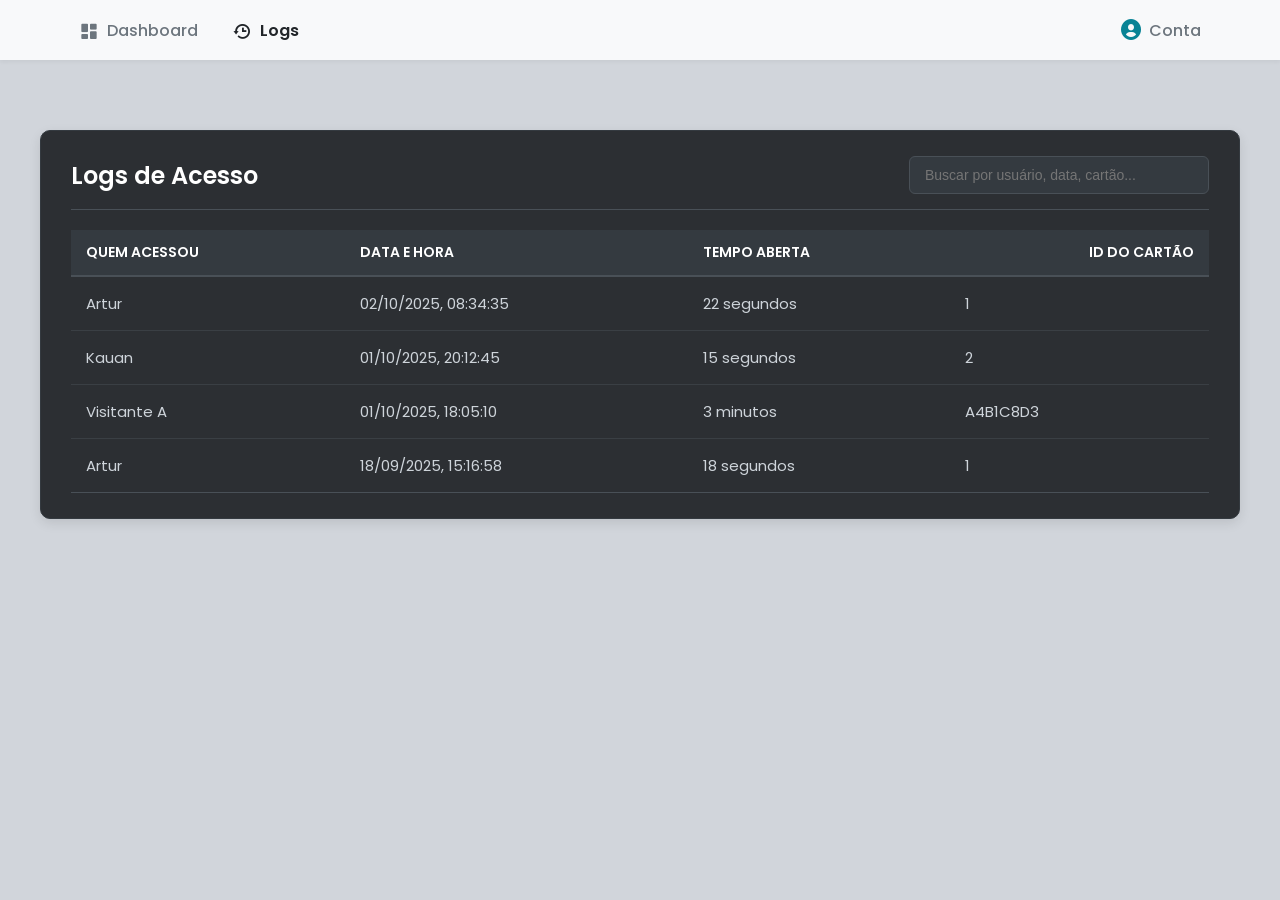
<file: html/logs.html>
<!DOCTYPE html>
<html lang="pt-br">
<head>
    <meta charset="UTF-8">
    <meta name="viewport" content="width=device-width, initial-scale=1.0">
    <title>Logs de Acesso - AcessHub</title>
    
    <link rel="stylesheet" href="../css/dashboard.css">
    <link rel="stylesheet" href="../css/logs.css">

    <link rel="preconnect" href="https://fonts.googleapis.com">
    <link rel="preconnect" href="https://fonts.gstatic.com" crossorigin>
    <link href="https://fonts.googleapis.com/css2?family=Poppins:wght@400;500;600&display=swap" rel="stylesheet">
    <link href='https://unpkg.com/boxicons@2.1.4/css/boxicons.min.css' rel='stylesheet'>
</head>
<body>
    <header>
        <nav class="main-nav">
            <div class="nav-left">
                <a href="dashboard.html"><i class='bx bxs-dashboard'></i>Dashboard</a>
                <a href="logs.html" class="active"><i class='bx bx-history'></i>Logs</a>
            </div>
            <div class="nav-right">
                <a href="conta.html" id="user-account-link">
                    <i class='bx bxs-user-circle profile-icon'></i>
                    <span id="nav-username">Conta</span> 
                    </a>
                </div>
        </nav>
    </header>

    <main class="main-content">
        <section class="log-card">
            <div class="log-header">
                <h2>Logs de Acesso</h2>
                <div class="log-filters">
                    <input type="search" id="search-input" placeholder="Buscar por usuário, data, cartão...">
                </div>
            </div>
            <table class="log-table">
                <thead>
                    <tr>
                        <th>Quem Acessou</th>
                        <th>Data e Hora</th>
                        <th>Tempo Aberta</th>
                        <th>ID do Cartão</th>
                    </tr>
                </thead>
                <tbody id="logs-list">
                    <tr>
                        <td>Artur</td>
                        <td>02/10/2025, 08:34:35</td>
                        <td>22 segundos</td>
                        <td>1</td>
                    </tr>
                    <tr>
                        <td>Kauan</td>
                        <td>01/10/2025, 20:12:45</td>
                        <td>15 segundos</td>
                        <td>2</td>
                    </tr>
                    <tr>
                        <td>Visitante A</td>
                        <td>01/10/2025, 18:05:10</td>
                        <td>3 minutos</td>
                        <td>A4B1C8D3</td>
                    </tr>
                     <tr>
                        <td>Artur</td>
                        <td>18/09/2025, 15:16:58</td>
                        <td>18 segundos</td>
                        <td>1</td>
                    </tr>
                </tbody>
            </table>
        </section>
    </main>

    </body>
</html>
</file>
<file: css/dashboard.css>
/* Estilos Gerais */
* {
    margin: 0;
    padding: 0;
    box-sizing: border-box;
}

body {
    font-family: 'Poppins', sans-serif;
    background-color: #d1d5db;
    color: #333;
}

.page-container {
    display: flex;
    flex-direction: column;
    min-height: 100vh;
}

/* Header e Navegação */
header {
    background-color: #f8f9fa;
    padding: 0 5%;
    box-shadow: 0 2px 4px rgba(0, 0, 0, 0.05);
    width: 100%;
}

.main-nav {
    display: flex;
    justify-content: space-between;
    align-items: center;
    height: 60px;
}

.main-nav a {
    text-decoration: none;
    color: #6C757D;
    padding: 10px 15px;
    font-weight: 500;
    font-size: 16px;
    border-radius: 6px;
    transition: background-color 0.3s ease;
}

.main-nav a:hover {
    background-color: #e9ecef;
}

.main-nav a.active {
    color: #212529;
    font-weight: 600;
}

.nav-left .bx {
    font-size: 20px;
    margin-right: 8px;
    vertical-align: middle;
}

.nav-right a {
    display: flex;
    align-items: center;
    gap: 6px;
}

.nav-right .profile-icon {
    font-size: 24px;
    color: #088395;
}

/* Container Principal e Banner de Status */
.content-wrapper {
    padding: 30px 5%;
}

.status-banner {
    display: flex;
    flex-wrap: wrap;
    justify-content: space-between;
    align-items: center;
    background: linear-gradient(90deg, #0A4D68, #088395);
    color: #ffffff;
    padding: 20px 30px;
    gap: 15px;
    border-radius: 12px;
    box-shadow: 0 8px 20px rgba(10, 77, 104, 0.2);
    padding-left: 20px;
}

.banner-left,
.banner-right,
.door-info,
.user-info {
    display: flex;
    align-items: center;
    gap: 20px;
}

.logo-container {
    width: 60px;
    height: 60px;
    background-color: #ffffff;
    border-radius: 50%;
    display: flex;
    justify-content: center;
    align-items: center;
    overflow: hidden;
    box-shadow: 0 2px 4px rgba(0, 0, 0, 0.1);
    flex-shrink: 0;
}

.acesshub-logo {
    max-width: 180%;
    max-height: 180%;
    height: auto;
    display: block;
    object-fit: contain;
}

.profile-initial {
    width: 50px;
    height: 50px;
    border-radius: 50%;
    background-color: #0A4D68;
    color: #ffffff;
    display: flex;
    justify-content: center;
    align-items: center;
    font-size: 24px;
    font-weight: 600;
    border: 2px solid rgba(255, 255, 255, 0.8);
}

/* Seção de Status da Porta */
.lock-status-info {
    font-size: 18px;
    font-weight: 500;
    color: #ffffff;
    display: flex;
    flex-direction: column;
    align-items: flex-start;
    gap: 15px;
}

.status-text {
    font-weight: 600;
    padding: 0;
    border-radius: 0;
    transition: color 0.3s ease;
}

.status-open {
    color: #4CAF50;
    background-color: transparent;
}

.status-closed {
    color: #F44336;
    background-color: transparent;
}

.btn-lock-toggle {
    background-color: #088395;
    color: white;
    padding: 10px 20px;
    border: none;
    border-radius: 8px;
    font-size: 1rem;
    font-weight: 500;
    cursor: pointer;
    transition: background-color 0.3s ease, transform 0.2s ease;
}

.btn-lock-toggle:hover {
    background-color: #0A4D68;
    transform: translateY(-2px);
}

/* Seção de Cartões Cadastrados */
.log-header {
    display: flex;
    flex-wrap: wrap;
    gap: 10px;
    justify-content: space-between;
    align-items: center;
    margin-bottom: 15px;
    border-bottom: 1px solid #495057;
    padding-bottom: 8px;
}

.log-card {
    flex-wrap: wrap;
    background-color: #212529;
    margin-top: 30px;
    padding: 20px;
    border-radius: 12px;
    box-shadow: 0 8px 20px rgba(0, 0, 0, 0.1);
    max-height: 400px;
    overflow-y: auto;
}

.log-card::-webkit-scrollbar {
    width: 8px;
}

.log-card::-webkit-scrollbar-track {
    background: #212529;
    border-radius: 10px;
}

.log-card::-webkit-scrollbar-thumb {
    background-color: #6C757D;
    border-radius: 10px;
    border: 2px solid #212529;
}

.log-card h2 {
    font-size: 1.6rem;
    font-weight: 600;
    color: #f8f9fa;
    margin-bottom: 0;
    padding-bottom: 0;
    border-bottom: none;
}

.log-table {
    width: 100%;
    border-collapse: collapse;
    color: #f8f9fa;
}

.log-table thead {
    background-color: #343a40;
    position: sticky;
    top: 0;
    z-index: 1;
}

.log-table th,
.log-table td {
    padding: 12px 10px;
    text-align: left;
}

.log-table th {
    font-weight: 600;
    font-size: 0.95rem;
}

.log-table tbody tr {
    border-bottom: 1px solid #495057;
    transition: background-color 0.2s ease;
}

.log-table tbody tr:hover {
    background-color: rgba(255, 255, 255, 0.05);
}

.status-liberado {
    color: #28a745;
    font-weight: 600;
}

.status-bloqueado {
    color: #dc3545;
    font-weight: 600;
}

.btn-add-card {
    background-color: #088395;
    color: white;
    padding: 8px 16px;
    border: none;
    border-radius: 6px;
    font-size: 0.9rem;
    font-weight: 500;
    cursor: pointer;
    transition: background-color 0.3s ease, transform 0.2s ease;
}

.btn-add-card:hover {
    background-color: #0A4D68;
    transform: translateY(-1px);
}

/* Estilos de Conta e Cadastro */
.account-card {
    background-color: #212529;
    color: #f8f9fa;
    border-radius: 12px;
    padding: 30px;
    box-shadow: 0 8px 20px rgba(0, 0, 0, 0.1);
    max-width: 600px;
    margin: 0 auto;
}

.account-card h2 {
    font-size: 1.8rem;
    font-weight: 600;
    margin-bottom: 1.5rem;
    border-bottom: 1px solid #495057;
    padding-bottom: 1rem;
}

.user-details {
    margin-bottom: 2rem;
    display: flex;
    flex-direction: column;
    gap: 0.8rem;
}

.detail-item {
    display: flex;
    justify-content: space-between;
    align-items: center;
    font-size: 1rem;
}

.detail-item strong {
    color: #adb5bd;
    font-weight: 500;
}

.detail-item span {
    font-weight: 600;
}

.account-form h3 {
    font-size: 1.4rem;
    font-weight: 600;
    margin-top: 2rem;
    margin-bottom: 1.5rem;
}

.form-group {
    margin-bottom: 1.2rem;
}

.form-group label {
    display: block;
    font-weight: 500;
    color: #adb5bd;
    margin-bottom: 0.5rem;
}

.form-group input {
    width: 100%;
    padding: 0.8rem 1rem;
    background-color: #343a40;
    border: 1px solid #495057;
    color: #f8f9fa;
    border-radius: 8px;
    font-size: 1rem;
    font-family: 'Poppins', sans-serif;
    transition: border-color 0.3s, box-shadow 0.3s;
}

.form-group input::placeholder {
    color: #6C757D;
}

.form-group input:focus {
    outline: none;
    border-color: #088395;
    box-shadow: 0 0 0 3px rgba(8, 131, 149, 0.25);
}

.form-actions {
    margin-top: 2.5rem;
    display: flex;
    justify-content: space-between;
    align-items: center;
    gap: 1rem;
    flex-wrap: wrap;
}

.btn {
    padding: 0.8rem 1.5rem;
    border: none;
    border-radius: 8px;
    font-size: 1rem;
    font-weight: 500;
    font-family: 'Poppins', sans-serif;
    cursor: pointer;
    transition: all 0.3s ease;
}

.btn:hover {
    transform: translateY(-2px);
}

.btn-primary {
    background-color: #088395;
    color: white;
}

.btn-primary:hover {
    background-color: #0A4D68;
}

.btn-logout {
    background-color: transparent;
    color: #dc3545;
    border: 1px solid #dc3545;
}

.btn-logout:hover {
    background-color: #dc3545;
    color: white;
}

.modal-overlay {
    position: fixed;
    top: 0;
    left: 0;
    width: 100%;
    height: 100%;
    background-color: rgba(0, 0, 0, 0.6);
    display: none;
    justify-content: center;
    align-items: center;
    z-index: 1000;
}

.modal-overlay.active {
    display: flex;
}

.modal-content {
    background-color: #212529;
    color: #f8f9fa;
    padding: 30px;
    border-radius: 12px;
    box-shadow: 0 10px 30px rgba(0, 0, 0, 0.2);
    width: 100%;
    max-width: 400px;
    text-align: center;
    transform: scale(0.95);
    opacity: 0;
    transition: transform 0.3s ease, opacity 0.3s ease;
}

.modal-overlay.active .modal-content {
    transform: scale(1);
    opacity: 1;
}

.modal-content h2 {
    font-size: 1.6rem;
    margin-top: 0;
    margin-bottom: 1rem;
}

.modal-content p {
    color: #adb5bd;
    margin-bottom: 2rem;
    font-size: 1rem;
}

.modal-actions {
    display: flex;
    justify-content: center;
    gap: 1rem;
}

.btn-secondary {
    background-color: #495057;
    color: #f8f9fa;
}

.btn-secondary:hover {
    background-color: #6C757D;
}

.btn-logout-confirm {
    background-color: #dc3545;
    color: white;
}

.btn-logout-confirm:hover {
    background-color: #c82333;
}

.door-text strong,
.user-text strong {
    display: block;
    font-size: 18px;
    font-weight: 600;
}

.door-text span,
.user-text span {
    font-size: 14px;
    opacity: 0.9;
}

.register-wrapper {
    display: flex;
    justify-content: center;
    align-items: center;
    flex-grow: 1;
    padding: 30px 5%;
}

.form-group select {
    width: 100%;
    padding: 0.8rem 1rem;
    background-color: #343a40;
    border: 1px solid #495057;
    color: #f8f9fa;
    border-radius: 8px;
    font-size: 1rem;
    font-family: 'Poppins', sans-serif;
    transition: border-color 0.3s, box-shadow 0.3s;
    appearance: none;
    background-image: url("data:image/svg+xml,%3Csvg xmlns='http://www.w3.org/2000/svg' viewBox='0 0 24 24' fill='%236C757D'%3E%3Cpath d='M7 10l5 5 5-5z'/%3E%3C/svg%3E");
    background-repeat: no-repeat;
    background-position: right 1rem center;
    background-size: 1em;
}

.form-group select:focus {
    outline: none;
    border-color: #088395;
    box-shadow: 0 0 0 3px rgba(8, 131, 149, 0.25);
}

.log-table th:last-child {
    text-align: right;
}

.icon-actions {
    display: flex;
    justify-content: flex-end;
    align-items: center;
    gap: 12px;
}

.icon-actions .bx {
    font-size: 20px;
    cursor: pointer;
    transition: color 0.2s ease;
}

.btn-edit-card {
    color: #6C757D;
}

.btn-edit-card:hover {
    color: #088395;
}

.btn-delete-card {
    color: #dc3545;
}

.btn-delete-card:hover {
    color: #c82333;
}
</file>
<file: css/logs.css>
/* =================================================================== */
/* ESTILOS GERAIS DA PÁGINA DE LOGS                                    */
/* =================================================================== */

/* O body e o header já são estilizados pelo dashboard.css, não precisa repetir */

/* Área principal que centraliza o conteúdo */
.main-content {
	display: flex;
	justify-content: center;
	padding: 40px 20px;
	box-sizing: border-box;
	flex-wrap: wrap; /* ADICIONADO */
}

/* =================================================================== */
/* CARD PRINCIPAL DE LOGS                                              */
/* =================================================================== */

.log-card {
	width: 100%;
	max-width: 1200px; /* Mais largo para caber a tabela confortavelmente */
	padding: 25px 30px;
	border-radius: 10px;
	border: 1px solid #343a40;
	background-color: #2c2f33; /* Um tom ligeiramente diferente do fundo para destaque */
	box-shadow: 0 4px 12px rgba(0, 0, 0, 0.1);
}

.log-header {
	display: flex;
	justify-content: space-between;
	align-items: center;
	margin-bottom: 20px;
	padding-bottom: 15px;
	border-bottom: 1px solid #495057;
	flex-wrap: wrap; /* ADICIONADO */
}

.log-header h2 {
	margin: 0;
	color: #ffffff;
	font-size: 24px;
}

/* Estilo para o campo de busca */
.log-filters input[type="search"] {
	padding: 10px 15px;
	border-radius: 6px;
	border: 1px solid #495057;
	background-color: #343a40;
	color: #f8f9fa;
	font-size: 14px;
	min-width: 300px;
}

.log-filters input[type="search"]:focus {
	outline: none;
	border-color: #007bff;
}

/* =================================================================== */
/* TABELA DE LOGS                                                      */
/* =================================================================== */

.log-table {
	width: 100%;
	border-collapse: collapse; /* Remove espaço entre as células */
	color: #ced4da;
}

/* Cabeçalho da tabela */
.log-table thead th {
	text-align: left;
	padding: 12px 15px;
	border-bottom: 2px solid #495057;
	font-weight: 600;
	font-size: 14px;
	text-transform: uppercase;
	color: #ffffff;
}

/* Células da tabela */
.log-table tbody td {
	padding: 15px;
	border-bottom: 1px solid #3a3f44;
	font-size: 15px;
	vertical-align: middle;
}

/* Efeito de hover nas linhas da tabela para melhor usabilidade */
.log-table tbody tr:hover {
	background-color: #343a40;
}

/* Remove a borda da última linha para um acabamento limpo */
.log-table tbody tr:last-child td {
	border-bottom: none;
}
</file>
